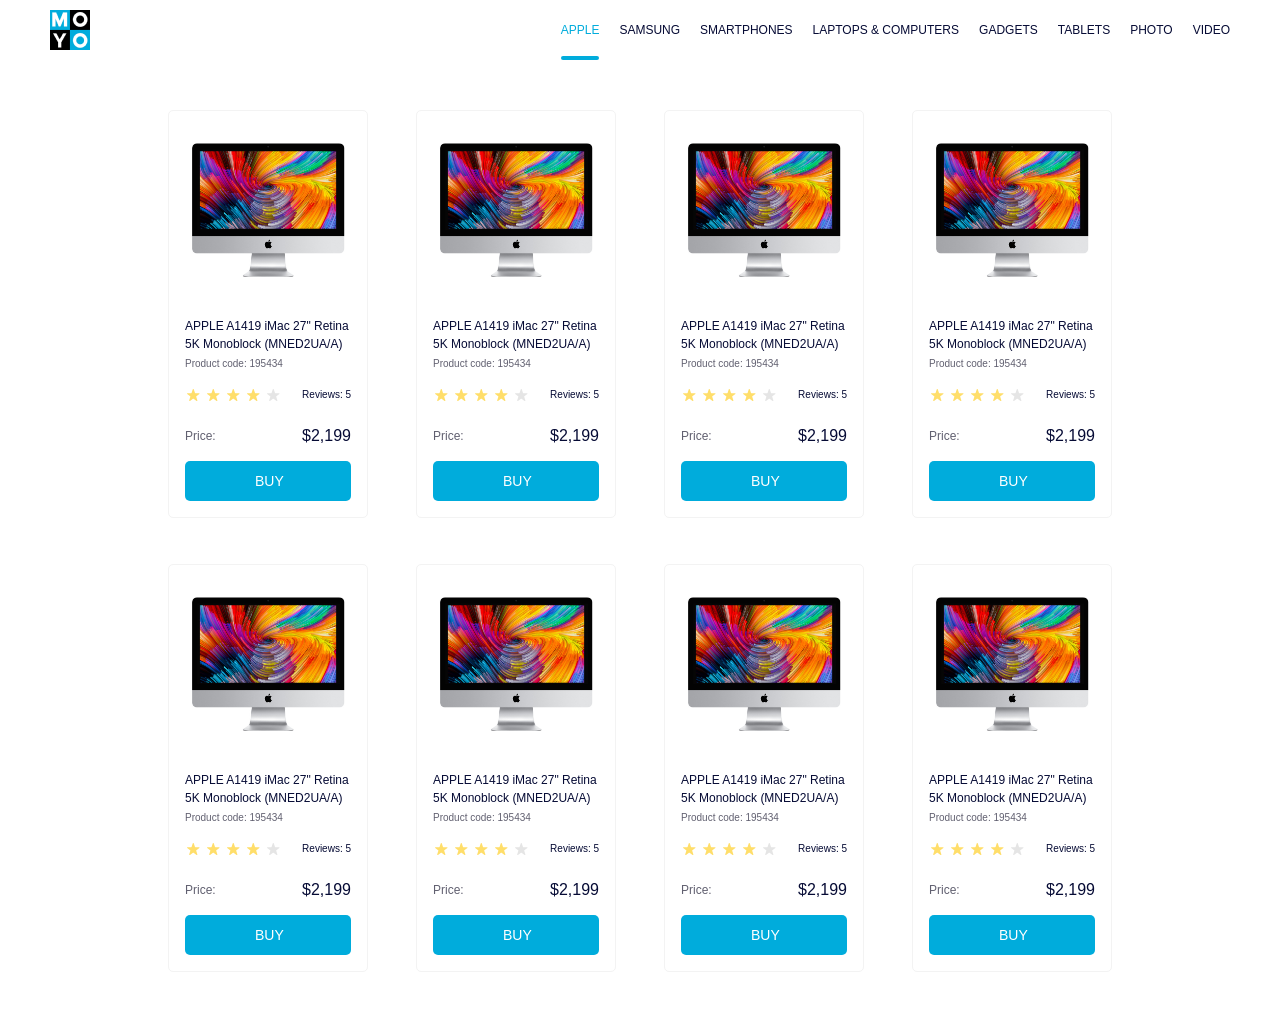
<file: index.html>
<!doctype html><html lang="en"><head><meta charset="utf-8"><meta name="viewport" content="width=device-width, initial-scale=1.0"><title>MOYO | Catalog</title><link rel="stylesheet" href="index.7cb40c9a.css"></head><body class="page"> <header class="header"> <a href="#home" class="logo"> <img class="logo__img" src="logo.eddae0ff.png" alt="logo"> </a> <nav class="menu"> <ul class="menu__list"> <li class="menu__item"> <a href="#apple" class="is-active menu__link"> Apple </a> </li> <li class="menu__item"> <a href="#samsung" class="menu__link"> Samsung </a> </li> <li class="menu__item"> <a href="#smartphones" class="menu__link"> Smartphones </a> </li> <li class="menu__item"> <a data-qa="nav-hover" href="#laptops-computers" class="menu__link"> Laptops & Computers </a> </li> <li class="menu__item"> <a href="#gadgets" class="menu__link"> Gadgets </a> </li> <li class="menu__item"> <a href="#tablets" class="menu__link"> Tablets </a> </li> <li class="menu__item"> <a href="#photo" class="menu__link"> Photo </a> </li> <li class="menu__item"> <a href="#video" class="menu__link"> Video </a> </li> </ul> </nav> </header> <main class="catalog"> <div class="card-block catalog__items"> <article class="card card-block__item" data-qa="card"> <img class="card__img" src="imac.202c52ff.jpeg" alt="image APPLE iMac Monoblock"> <h3 class="card__title"> APPLE A1419 iMac 27" Retina 5K Monoblock (MNED2UA/A) </h3> <p class="card__code">Product code: 195434</p> <div class="card__rating"> <div class="card__rating-stars stars stars--4"> <div class="stars__star"></div> <div class="stars__star"></div> <div class="stars__star"></div> <div class="stars__star"></div> <div class="stars__star"></div> </div> <div class="card__rating-review">Reviews: 5</div> </div> <div class="card__price"> <div class="card__price-text">Price:</div> <div class="card__price-cost">$2,199</div> </div> <a class="card__link" href="#" data-qa="card-hover"> Buy </a> </article> <article class="card card-block__item"> <img class="card__img" src="imac.202c52ff.jpeg" alt="image APPLE iMac Monoblock"> <h3 class="card__title"> APPLE A1419 iMac 27" Retina 5K Monoblock (MNED2UA/A) </h3> <p class="card__code">Product code: 195434</p> <div class="card__rating"> <div class="card__rating-stars stars stars--4"> <div class="stars__star"></div> <div class="stars__star"></div> <div class="stars__star"></div> <div class="stars__star"></div> <div class="stars__star"></div> </div> <div class="card__rating-review">Reviews: 5</div> </div> <div class="card__price"> <div class="card__price-text">Price:</div> <div class="card__price-cost">$2,199</div> </div> <a class="card__link" href="#"> Buy </a> </article> <article class="card card-block__item"> <img class="card__img" src="imac.202c52ff.jpeg" alt="image APPLE iMac Monoblock"> <h3 class="card__title"> APPLE A1419 iMac 27" Retina 5K Monoblock (MNED2UA/A) </h3> <p class="card__code">Product code: 195434</p> <div class="card__rating"> <div class="card__rating-stars stars stars--4"> <div class="stars__star"></div> <div class="stars__star"></div> <div class="stars__star"></div> <div class="stars__star"></div> <div class="stars__star"></div> </div> <div class="card__rating-review">Reviews: 5</div> </div> <div class="card__price"> <div class="card__price-text">Price:</div> <div class="card__price-cost">$2,199</div> </div> <a class="card__link" href="#"> Buy </a> </article> <article class="card card-block__item"> <img class="card__img" src="imac.202c52ff.jpeg" alt="image APPLE iMac Monoblock"> <h3 class="card__title"> APPLE A1419 iMac 27" Retina 5K Monoblock (MNED2UA/A) </h3> <p class="card__code">Product code: 195434</p> <div class="card__rating"> <div class="card__rating-stars stars stars--4"> <div class="stars__star"></div> <div class="stars__star"></div> <div class="stars__star"></div> <div class="stars__star"></div> <div class="stars__star"></div> </div> <div class="card__rating-review">Reviews: 5</div> </div> <div class="card__price"> <div class="card__price-text">Price:</div> <div class="card__price-cost">$2,199</div> </div> <a class="card__link" href="#"> Buy </a> </article> <article class="card card-block__item"> <img class="card__img" src="imac.202c52ff.jpeg" alt="image APPLE iMac Monoblock"> <h3 class="card__title"> APPLE A1419 iMac 27" Retina 5K Monoblock (MNED2UA/A) </h3> <p class="card__code">Product code: 195434</p> <div class="card__rating"> <div class="card__rating-stars stars stars--4"> <div class="stars__star"></div> <div class="stars__star"></div> <div class="stars__star"></div> <div class="stars__star"></div> <div class="stars__star"></div> </div> <div class="card__rating-review">Reviews: 5</div> </div> <div class="card__price"> <div class="card__price-text">Price:</div> <div class="card__price-cost">$2,199</div> </div> <a class="card__link" href="#"> Buy </a> </article> <article class="card card-block__item"> <img class="card__img" src="imac.202c52ff.jpeg" alt="image APPLE iMac Monoblock"> <h3 class="card__title"> APPLE A1419 iMac 27" Retina 5K Monoblock (MNED2UA/A) </h3> <p class="card__code">Product code: 195434</p> <div class="card__rating"> <div class="card__rating-stars stars stars--4"> <div class="stars__star"></div> <div class="stars__star"></div> <div class="stars__star"></div> <div class="stars__star"></div> <div class="stars__star"></div> </div> <div class="card__rating-review">Reviews: 5</div> </div> <div class="card__price"> <div class="card__price-text">Price:</div> <div class="card__price-cost">$2,199</div> </div> <a class="card__link" href="#"> Buy </a> </article> <article class="card card-block__item"> <img class="card__img" src="imac.202c52ff.jpeg" alt="image APPLE iMac Monoblock"> <h3 class="card__title"> APPLE A1419 iMac 27" Retina 5K Monoblock (MNED2UA/A) </h3> <p class="card__code">Product code: 195434</p> <div class="card__rating"> <div class="card__rating-stars stars stars--4"> <div class="stars__star"></div> <div class="stars__star"></div> <div class="stars__star"></div> <div class="stars__star"></div> <div class="stars__star"></div> </div> <div class="card__rating-review">Reviews: 5</div> </div> <div class="card__price"> <div class="card__price-text">Price:</div> <div class="card__price-cost">$2,199</div> </div> <a class="card__link" href="#"> Buy </a> </article> <article class="card card-block__item"> <img class="card__img" src="imac.202c52ff.jpeg" alt="image APPLE iMac Monoblock"> <h3 class="card__title"> APPLE A1419 iMac 27" Retina 5K Monoblock (MNED2UA/A) </h3> <p class="card__code">Product code: 195434</p> <div class="card__rating"> <div class="card__rating-stars stars stars--4"> <div class="stars__star"></div> <div class="stars__star"></div> <div class="stars__star"></div> <div class="stars__star"></div> <div class="stars__star"></div> </div> <div class="card__rating-review">Reviews: 5</div> </div> <div class="card__price"> <div class="card__price-text">Price:</div> <div class="card__price-cost">$2,199</div> </div> <a class="card__link" href="#"> Buy </a> </article> </div> </main> </body></html>
</file>
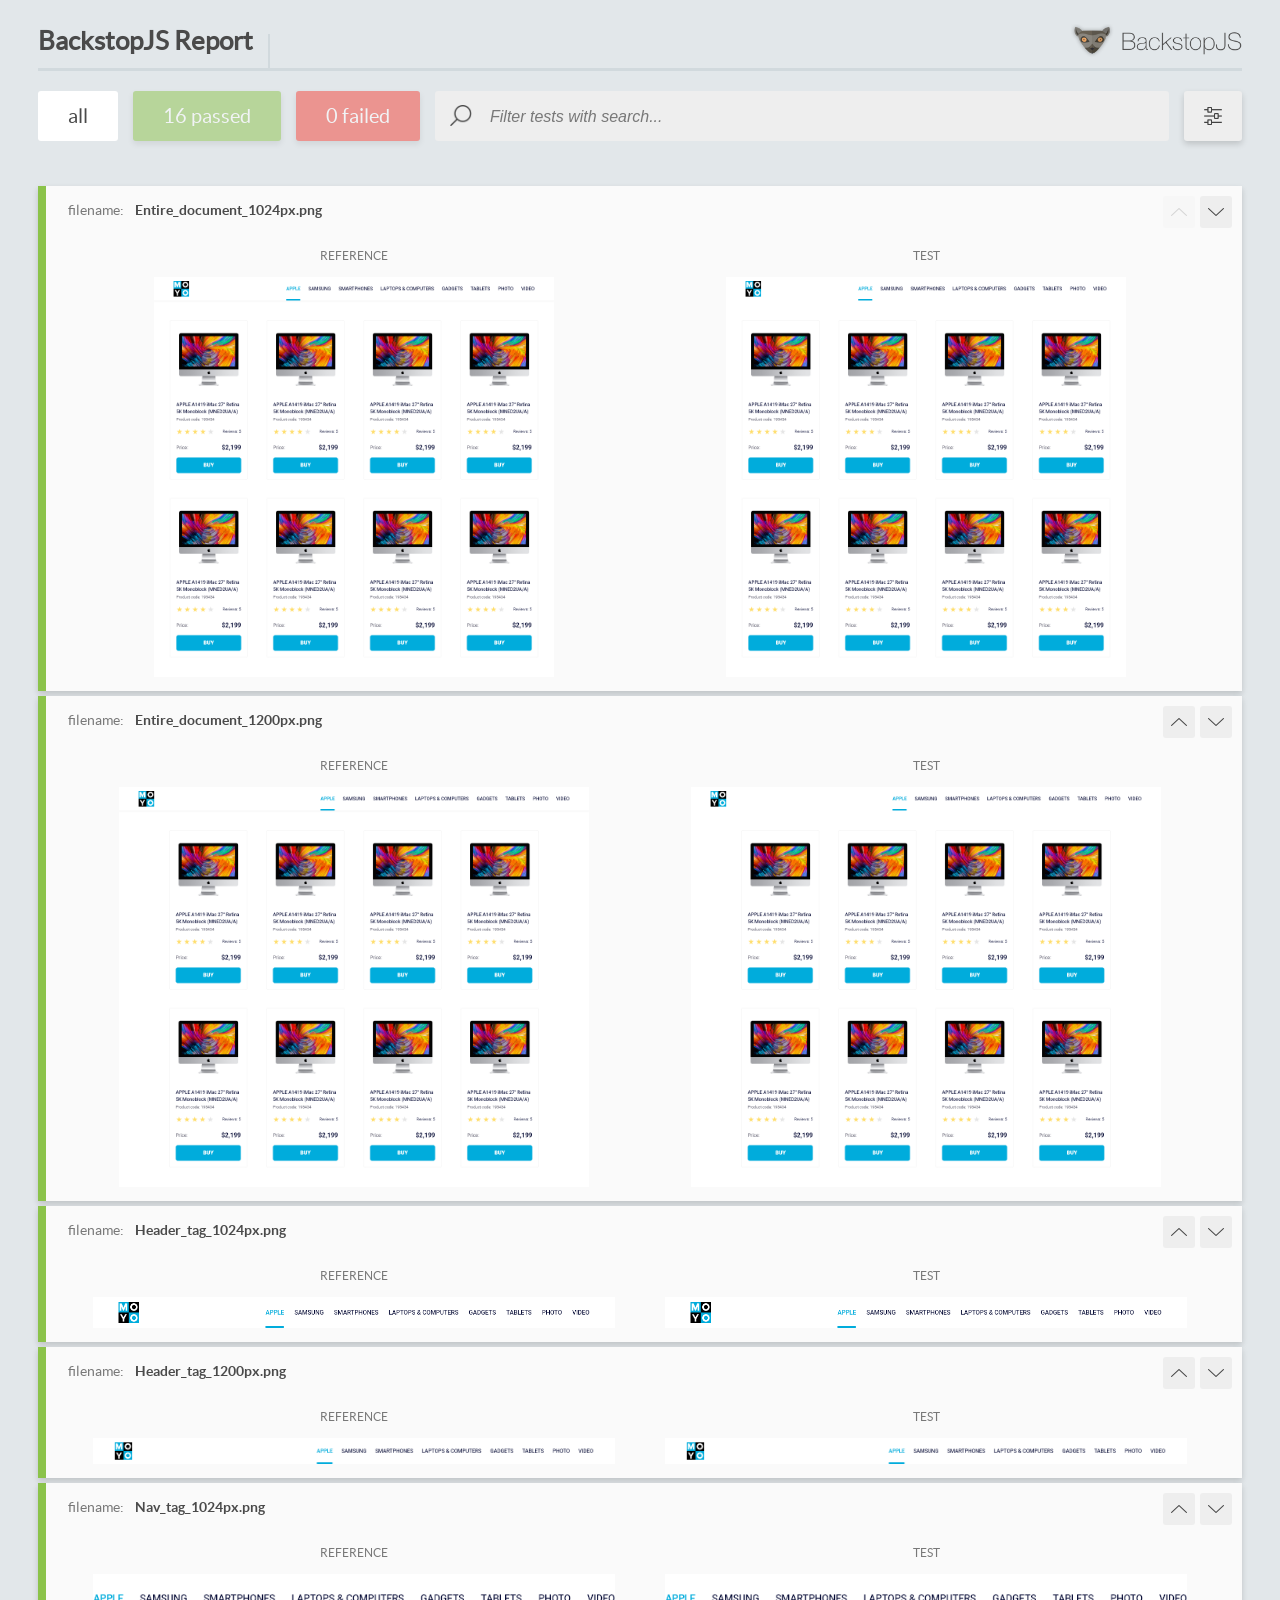
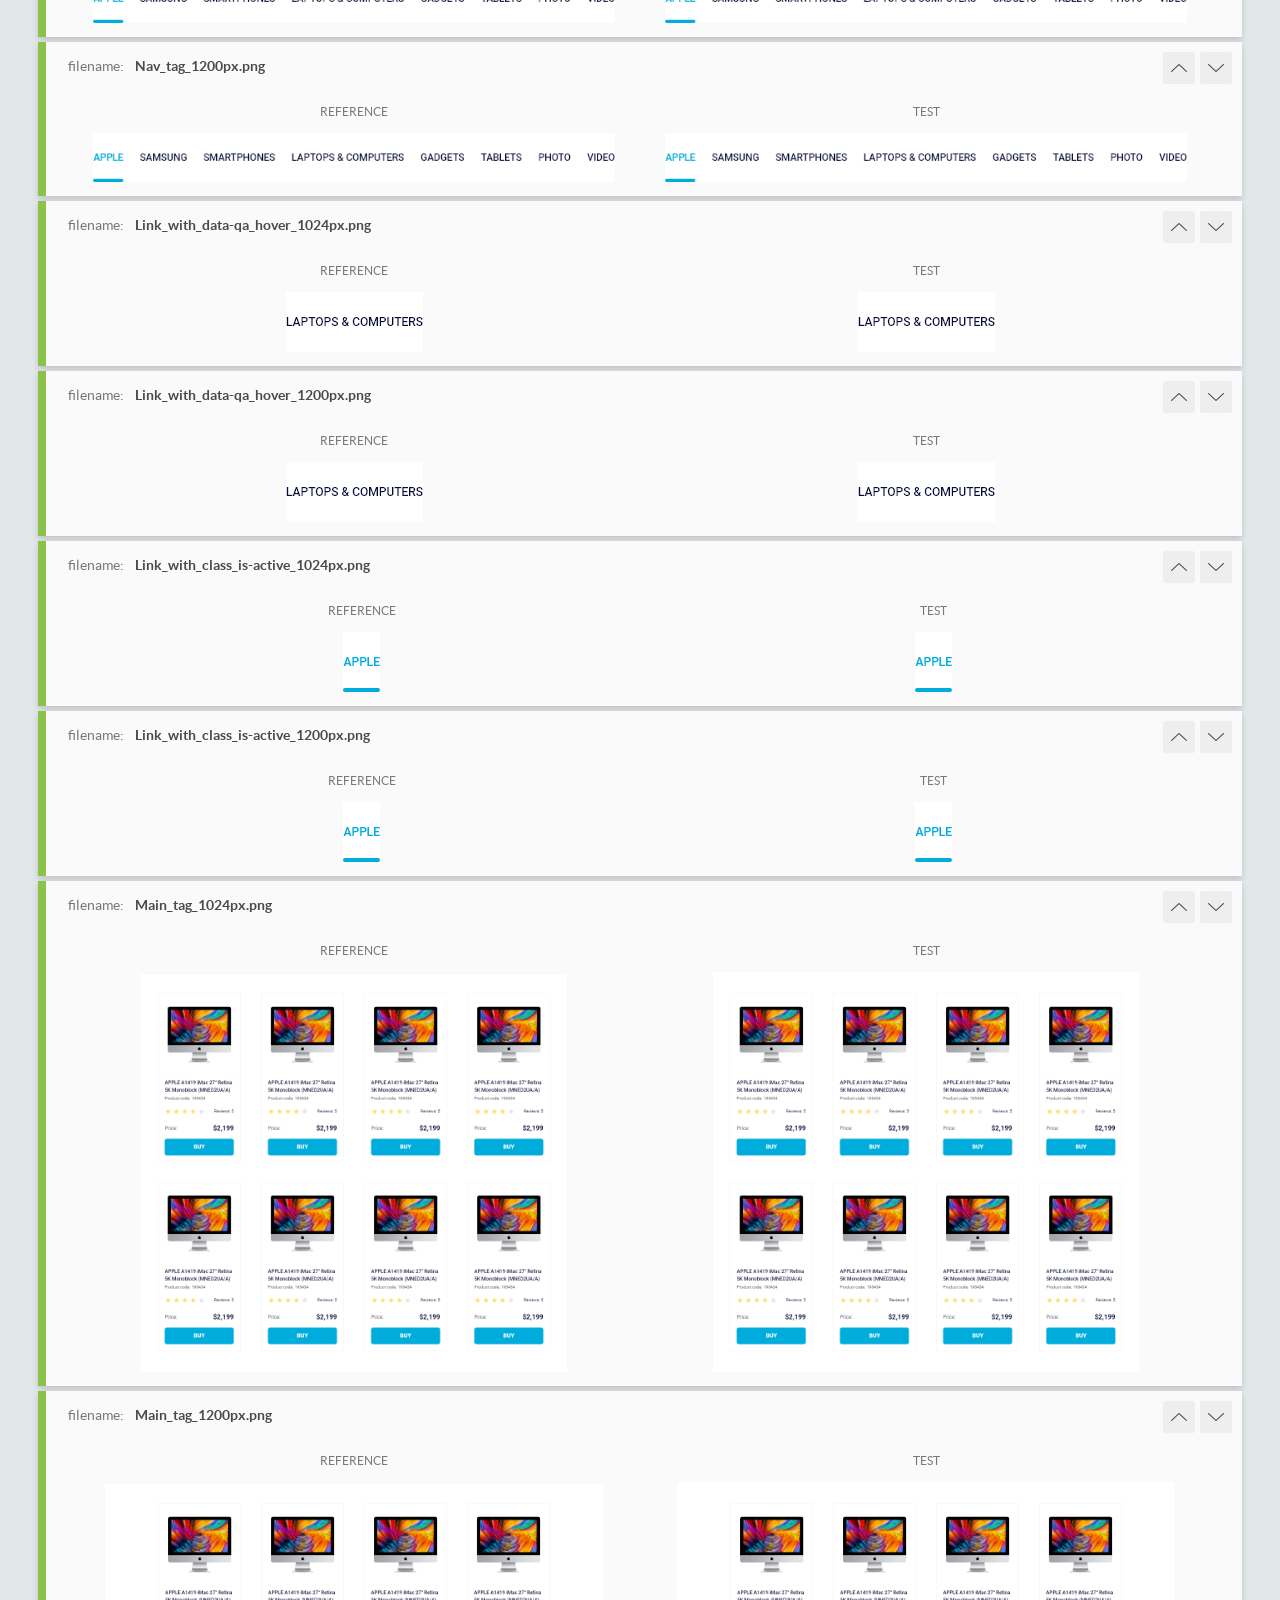
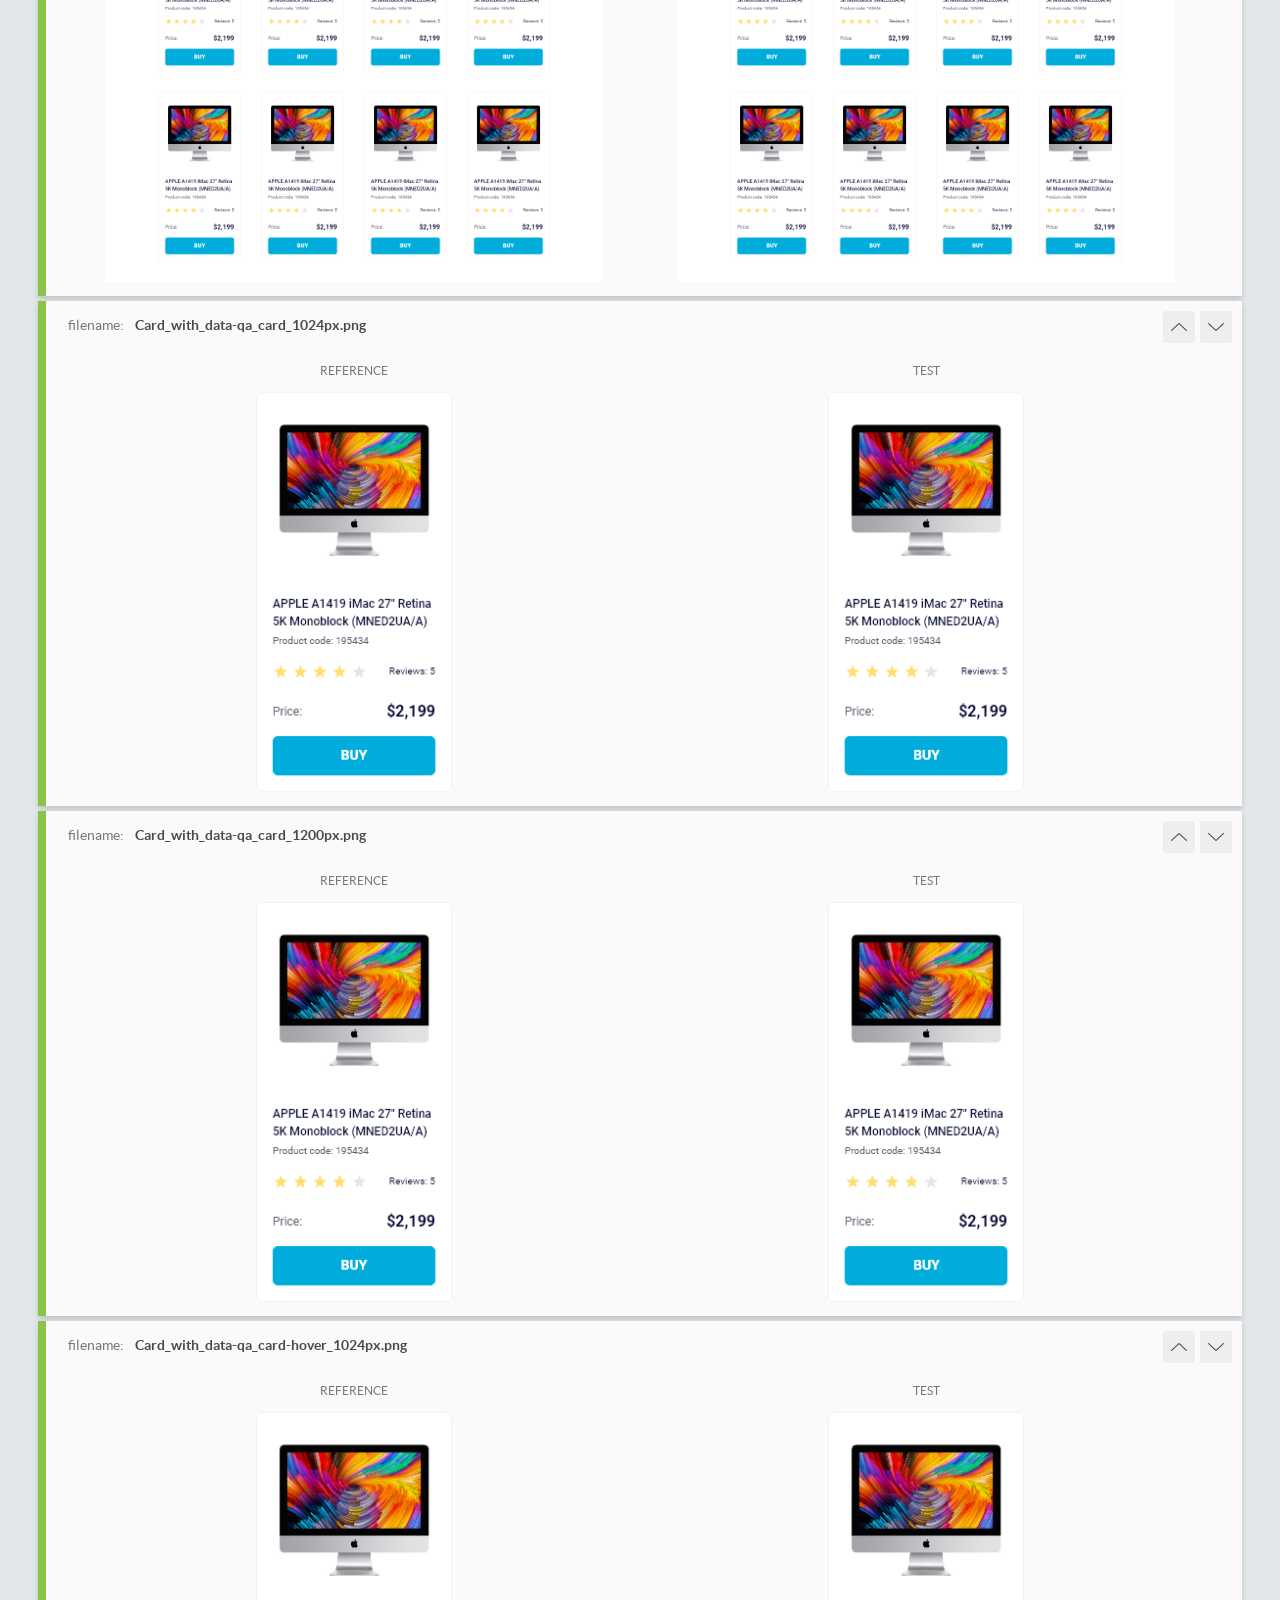
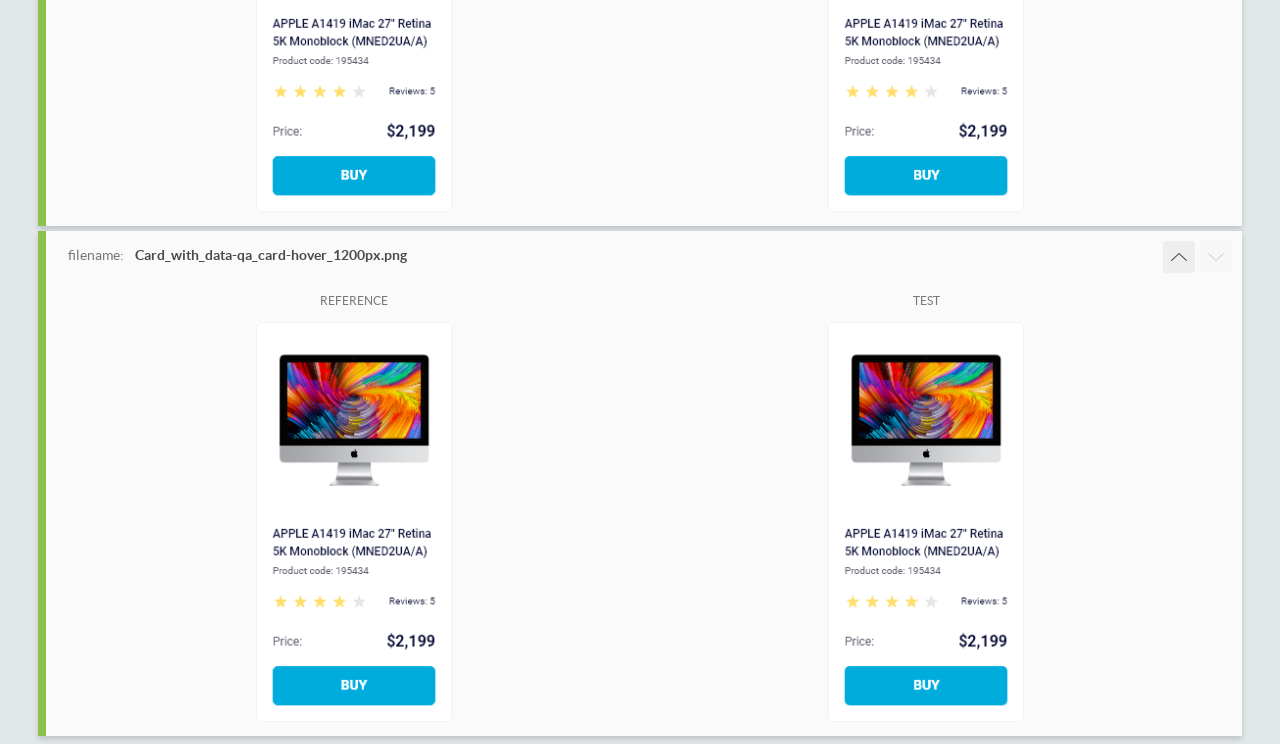
<file: report/html_report/index.html>
<!DOCTYPE html>
<html>
  <head>
    <meta charset="utf-8">
    <title>BackstopJS Report</title>

    <style>
      @font-face {
          font-family: 'latoregular';
          src: url('./assets/fonts/lato-regular-webfont.woff2') format('woff2'),
              url('./assets/fonts/lato-regular-webfont.woff') format('woff');
          font-weight: 400;
          font-style: normal;
      }
      @font-face {
          font-family: 'latobold';
          src: url('./assets/fonts/lato-bold-webfont.woff2') format('woff2'),
              url('./assets/fonts/lato-bold-webfont.woff') format('woff');
          font-weight: 700;
          font-style: normal;
      }

      .ReactModal__Body--open {
          overflow: hidden;
      }
      .ReactModal__Body--open .header {
        display: none;
      }

    </style>
  </head>
  <body style="background-color: #E2E7EA">
    <div id="root">

    </div>
    <script type="text/javascript">
      function report (report) { // eslint-disable-line no-unused-vars
        window.tests = report;
      }
    </script>
    <script type="text/javascript" src="config.js"></script>
    <script type="text/javascript" src="index_bundle.js"></script>
  </body>
</html>
</file>
<file: index.7cb40c9a.css>
@font-face{font-family:Roboto;src:url(Roboto-Regular.ca197847.ttf);font-weight:400}@font-face{font-family:Roboto;src:url(Roboto-Medium.91322885.ttf);font-weight:500}@font-face{font-family:Roboto;src:url(Roboto-Bold.fdb9b54a.ttf);font-weight:700}*{box-sizing:border-box}.page{font-family:Roboto-medium,Oxygen,sans-serif}h3,p,ul,.page{margin:0;padding:0}.header{justify-content:space-between;align-items:center;padding:0 50px;display:flex}.logo__img{display:block}.menu__list{display:flex}.menu__item{list-style-type:none;position:relative}.menu__item:not(:last-child){margin-right:20px}.menu__link{text-transform:uppercase;color:#060b35;padding:23px 0;font-size:12px;font-weight:500;line-height:14px;text-decoration:none;display:block}.menu__link:hover,.is-active{color:#00acdc}.is-active:after{content:" ";background-color:#00acdc;border-radius:8px;width:100%;height:4px;position:absolute;bottom:0;left:0}.catalog__items{margin:0 auto}.card{box-sizing:border-box;background:#fff;border:1px solid #f3f3f3;border-radius:5px;flex-direction:column;max-width:200px;padding:32px 16px 16px;transition:transform .3s ease-in-out;display:flex}.card__img{max-height:134px;margin:0 auto 40px}.card__title{color:#060b35;margin-bottom:4px;font-size:12px;font-weight:500;line-height:18px}.card__code{color:#616070;margin-bottom:16px;font-size:10px;line-height:14px}.card__rating{justify-content:space-between;align-items:center;margin-bottom:24px;display:flex}.card__rating-review{color:#060b35;font-size:10px;line-height:14px}.card__price{color:#616070;justify-content:space-between;margin-bottom:16px;font-size:12px;line-height:18px;display:flex}.card__price-cost{color:#060b35;font-size:16px;line-height:18px}.card__link{text-align:center;text-transform:uppercase;color:#fff;background-color:#00acdc;border-radius:5px;width:166px;height:40px;padding:12px 70px;font-size:14px;line-height:16px;text-decoration:none}.card__link:hover{color:#00acdc;background-color:#fff;border:1px solid #00acdc}.card:hover{transform:scale(1.05)}.card-block{flex-wrap:wrap;justify-content:start;align-items:center;width:944px;padding:50px 0;display:flex}.card-block__item:not(:nth-child(4n)){margin-right:48px}.card-block__item:nth-child(n+5){margin-top:46px}.stars{align-items:center;display:flex}.stars__star{background-image:url(star.822d561e.svg);background-position:50%;background-repeat:no-repeat;width:16px;height:16px;margin-right:4px}.stars__star:nth-child(-n+4){background-image:url(star-active.edda4c43.svg)}
/*# sourceMappingURL=index.7cb40c9a.css.map */
</file>
